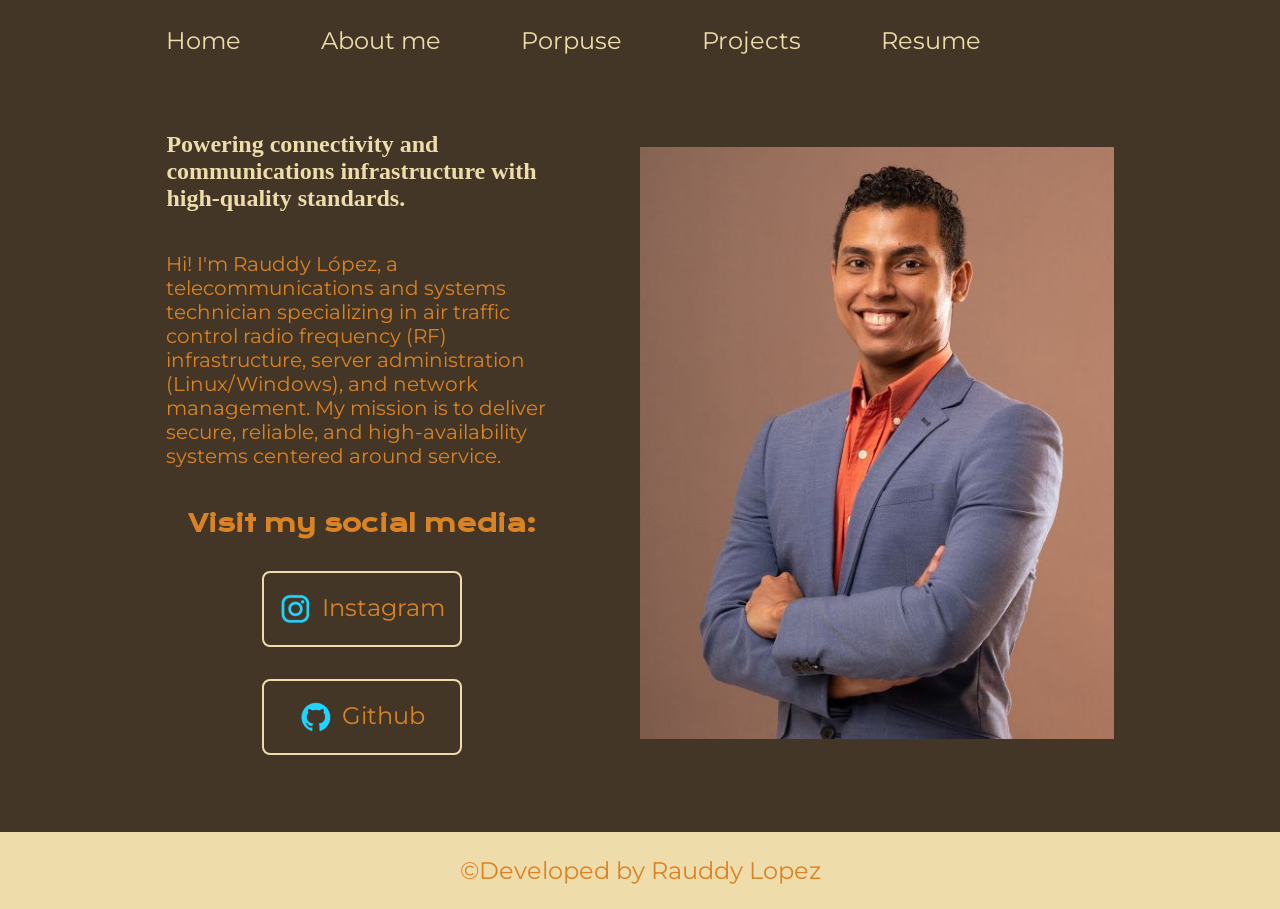
<file: index.html>
<!DOCTYPE html>
<html lang="en,es-latam">
<head>
    <meta charset="UTF-8">
    <meta name="viewport" content="width=device-width, initial-scale=1.0">
    <title>Portafolio</title>
    <link rel="stylesheet" href="./style/Style.css">
</head>
<body>
    <header class="header">
        <nav class="header-menu">
            <a class="header-menu-link" href="index.html">Home</a>
            <a class="header-menu-link" href="about.html">About me</a>
            <a class="header-menu-link" href="porpuse.html">Porpuse</a>
            <a class="header-menu-link" href="projects.html">Projects</a>
            <a class="header-menu-link" href="./asset/Rauddy_Lopez_Resume.pdf" target="_blank" rel="noopener noreferrer">Resume</a>
        </nav>
    </header>
    <main class="presentacion">
        <section class="presentacion-contenido">
        <h1 class="titulo-destacado"> <strong>Powering connectivity and communications infrastructure with high-quality standards.</strong>
             </h1>
        <p class="contenido"> 
 
         Hi! I'm Rauddy López, a telecommunications and systems technician specializing in air traffic control radio frequency (RF) infrastructure,
    server administration (Linux/Windows), and network management. My mission is to deliver secure, reliable, and high-availability systems centered around service.

        </p>
        <div class="presentacion-enlaces">
            <h2 class="presentacion-enlaces-subtitulo">Visit my social media:</h2>
        <a class="peresentacion-enlaces-link" href="https://www.instagram.com/"> 
            <img src="./asset/instagram.png" alt="icono de instagram"> Instagram</a>
        <a class="peresentacion-enlaces-link" href="https://github.com/">
            <img src="./asset/github.png" alt="icono de github">Github</a>
        </div>
    </section>

        <img class="presentacion-imagen" src="./asset/OfficePhoto.jpg" alt="Imagen de Rauddy Lopez">
    </main>
    <footer>
        <p class="footer">&copy;Developed by Rauddy Lopez</p>
    </footer>
</body>
</html>
</file>
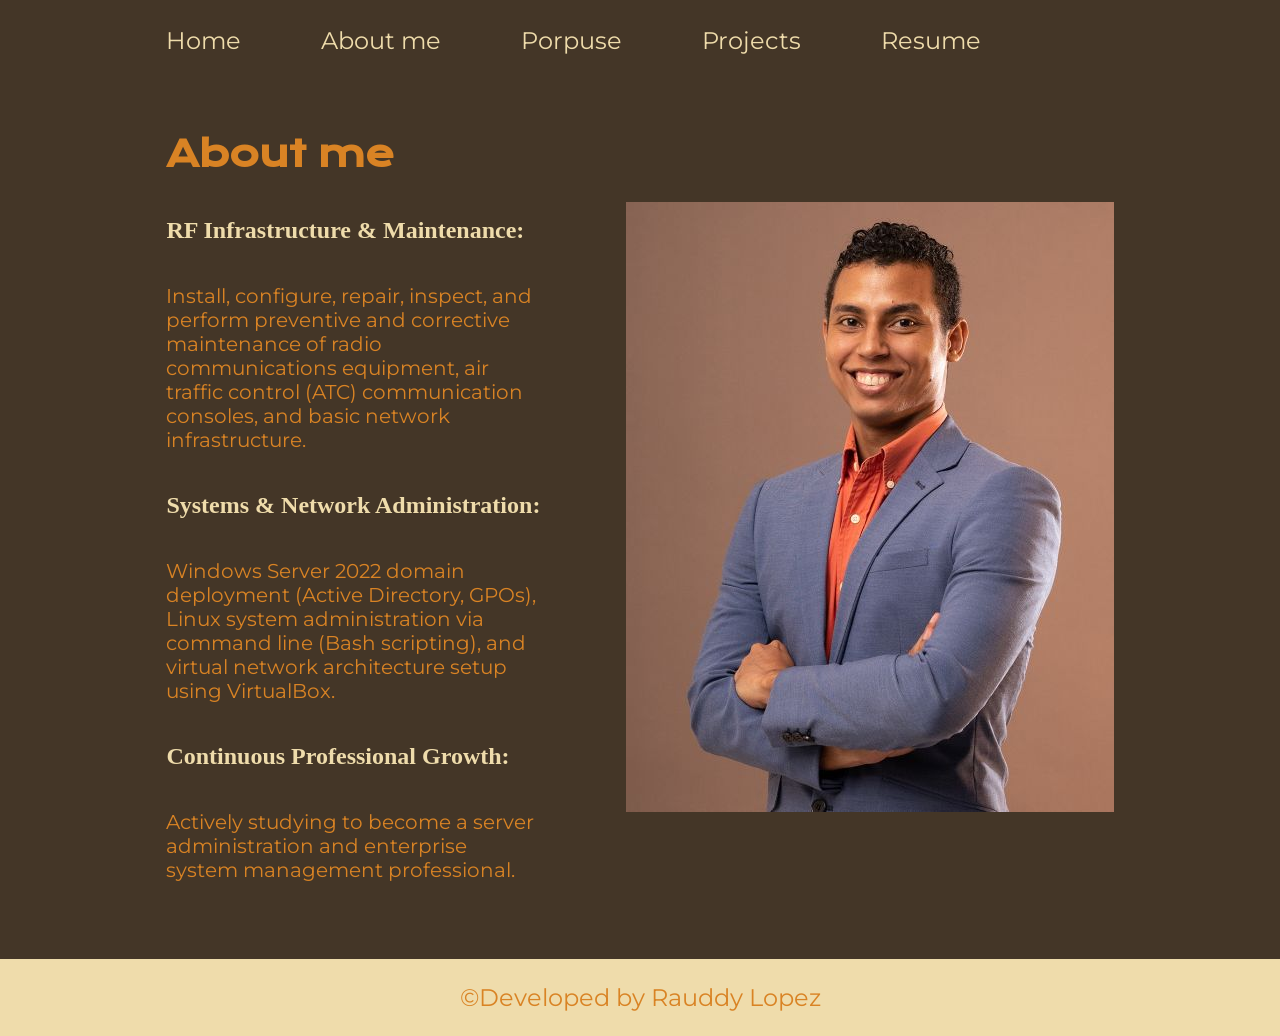
<file: about.html>
<!DOCTYPE html>
<html lang="es-latam">
<head>
    <meta charset="UTF-8">
    <meta name="viewport" content="width=device-width, initial-scale=1.0">
    <title>About me</title>
    <link rel="stylesheet" href="./style/Style.css">
</head>
<body>
    <header class="header">
    <nav class="header-menu">
        <a class="header-menu-link" href="index.html">Home</a>
        <a class="header-menu-link" href="about.html">About me</a>
        <a class="header-menu-link" href="porpuse.html">Porpuse</a>
        <a class="header-menu-link" href="projects.html">Projects</a>
        <a class="header-menu-link" href="./asset/Rauddy_Lopez_Resume.pdf" target="_blank" rel="noopener noreferrer">Resume</a>
    </nav>
</header>

<main  class="presentacion">
<section class="presentacion-contenido">
    <h1 class="presentacion-texto">About me</h1>
    <h1 class="titulo-destacado"> <strong> RF Infrastructure & Maintenance: </strong></h1>
    <p class="contenido">
        Install, configure, repair, inspect, and perform preventive and corrective maintenance of radio communications equipment, 
        air traffic control (ATC) communication consoles, and basic network infrastructure.</p>
    <h1 class="titulo-destacado"> <strong> Systems & Network Administration: </strong></h1>
    <p class="contenido"> Windows Server 2022 domain deployment (Active Directory, GPOs), 
        Linux system administration via command line (Bash scripting), and virtual network architecture setup using VirtualBox.</p>
    <h1 class="titulo-destacado"> <strong> Continuous Professional Growth: </strong></h1>
    <p class="contenido">
         Actively studying to become a server administration and enterprise system management professional.</p>
    </section>
    <img src="./asset/OfficePhoto.jpg" alt="Imagen de Rauddy Lopez">
</main> 
<footer>
   <p class="footer">&copy;Developed by Rauddy Lopez</p>
</footer>
</body>
</html>
</file>
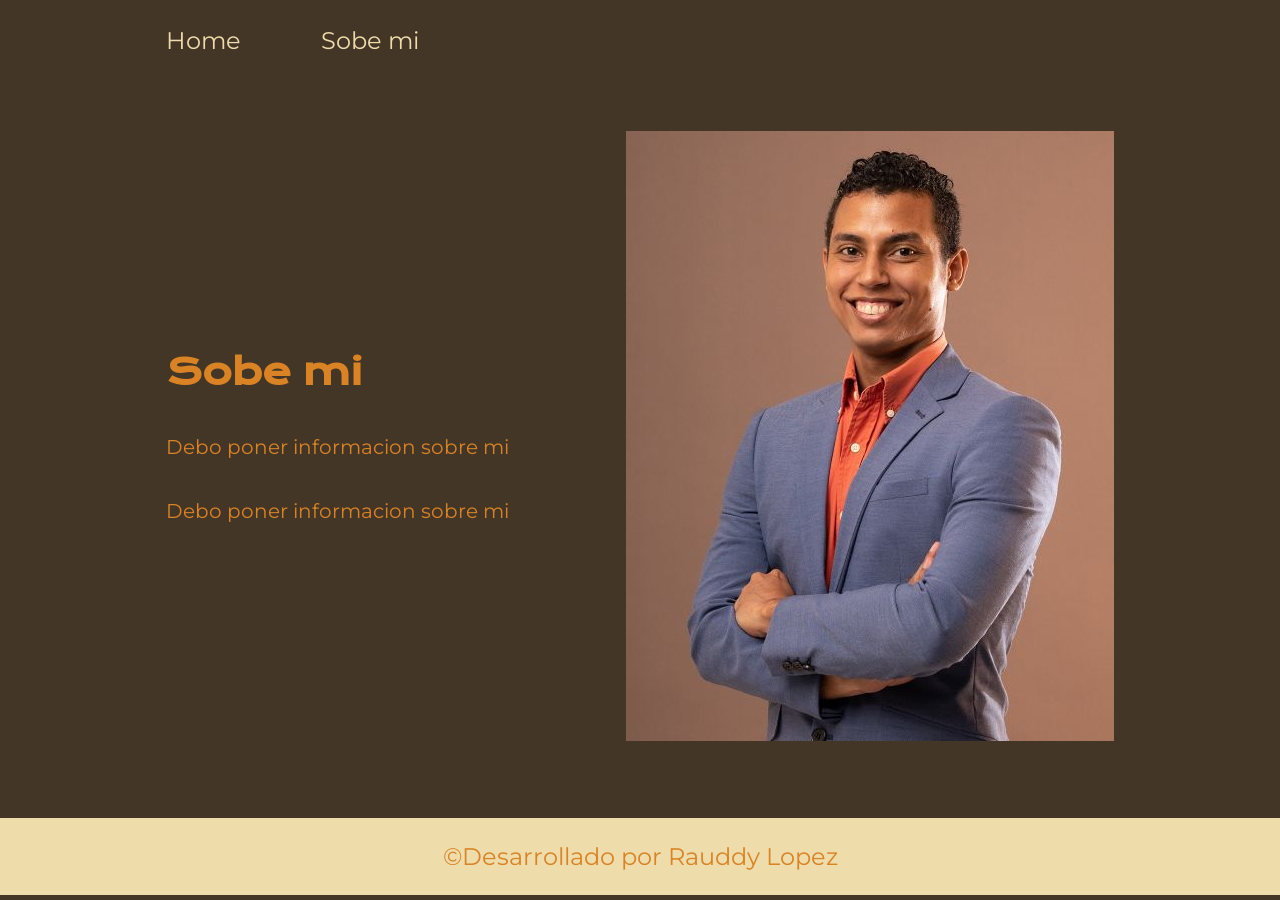
<file: Porpuse.html>
<!DOCTYPE html>
<html lang="en-latam">
<head>
    <meta charset="UTF-8">
    <meta name="viewport" content="width=device-width, initial-scale=1.0">
    <title>Sobre mi</title>
    <link rel="stylesheet" href="./style/Style.css">
</head>
<body>
    <header class="header">
    <nav class="header-menu">
        <a class="header-menu-link" href="index.html">Home</a>
        <a class="header-menu-link" href="about.html">Sobe mi</a>
    </nav>
</header>
</body>
<main  class="presentacion">
<section class="presentacion-contenido">
    <h1 class="presentacion-texto">Sobe mi</h1>
    <p class="contenido">Debo poner informacion sobre mi</p>
    <p class="contenido">Debo poner informacion sobre mi</p>
    </section>
    <img src="./asset/OfficePhoto.jpg" alt="Imagen de Rauddy Lopez">
</main> 
<footer>
    <p class="footer">&copy;Desarrollado por Rauddy Lopez</p>
</footer>
</html>
</file>
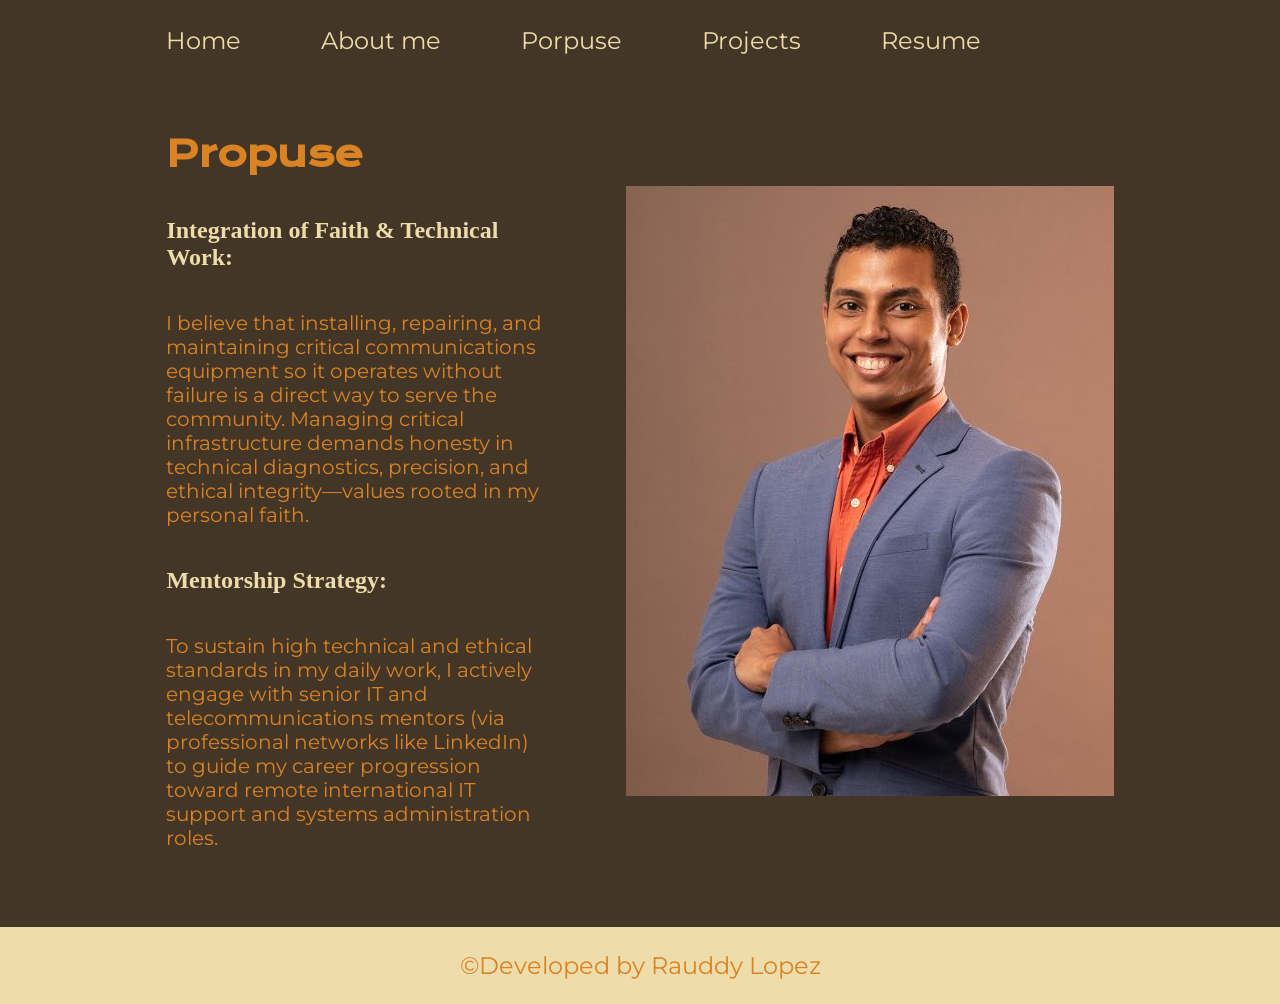
<file: porpuse.html>
<!DOCTYPE html>
<html lang="en-latam">
<head>
    <meta charset="UTF-8">
    <meta name="viewport" content="width=device-width, initial-scale=1.0">
    <title>Porpuse</title>
    <link rel="stylesheet" href="./style/Style.css">
</head>
<body>
    <header class="header">
    <nav class="header-menu">
        <a class="header-menu-link" href="index.html">Home</a>
        <a class="header-menu-link" href="about.html">About me</a>
        <a class="header-menu-link" href="porpuse.html">Porpuse</a>
        <a class="header-menu-link" href="projects.html">Projects</a>
        <a class="header-menu-link" href="./asset/Rauddy_Lopez_Resume.pdf" target="_blank" rel="noopener noreferrer">Resume</a>
    </nav>
</header>

<main  class="presentacion">
<section class="presentacion-contenido">
    <h1 class="presentacion-texto">Propuse</h1>
    <h1 class="titulo-destacado"><strong>Integration of Faith & Technical Work: </strong></h1>
    <p class="contenido"> I believe that installing, repairing, and maintaining critical communications equipment so it operates without failure is a direct way to serve the community.
     Managing critical infrastructure demands honesty in technical diagnostics, precision, and ethical integrity—values rooted in my personal faith.</p>
<h1 class="titulo-destacado"><strong>Mentorship Strategy: </strong></h1>
     <p class="contenido">To sustain high technical and ethical standards in my daily work,
         I actively engage with senior IT and telecommunications mentors (via professional networks like LinkedIn) to guide my career progression toward remote international IT support and systems administration roles.</p>
    </section>
    <img src="./asset/OfficePhoto.jpg" alt="Imagen de Rauddy Lopez">
</main> 
<footer>
   <p class="footer">&copy;Developed by Rauddy Lopez</p>
</footer>
</body>
</html>
</file>
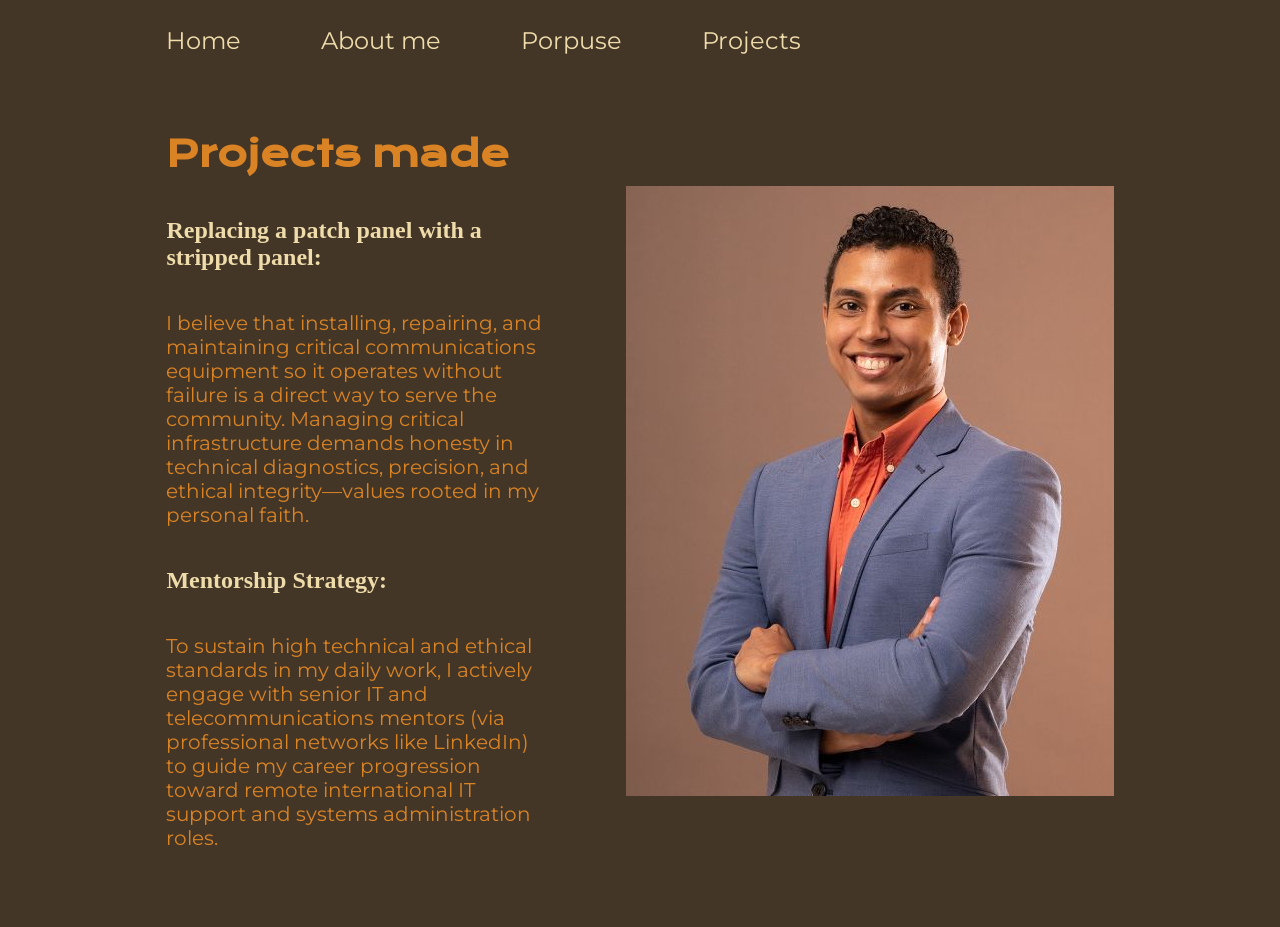
<file: Projects.html>
<!DOCTYPE html>
<html lang="en-latam">
<head>
    <meta charset="UTF-8">
    <meta name="viewport" content="width=device-width, initial-scale=1.0">
    <title>Projects</title>
    <link rel="stylesheet" href="./style/Style.css">
</head>
<body>
    <header class="header">
    <nav class="header-menu">
        <a class="header-menu-link" href="index.html">Home</a>
        <a class="header-menu-link" href="about.html">About me</a>
        <a class="header-menu-link" href="porpuse.html">Porpuse</a>
        <a class="header-menu-link" href="porpuse.html">Projects</a>
    </nav>
</header>
</body>
<main  class="presentacion">
<section class="presentacion-contenido">
    <h1 class="presentacion-texto">Projects made</h1>
    <h1 class="titulo-destacado"><strong>Replacing a patch panel with a stripped panel:</strong></h1>
    <p class="contenido"> I believe that installing, repairing, and maintaining critical communications equipment so it operates without failure is a direct way to serve the community.
     Managing critical infrastructure demands honesty in technical diagnostics, precision, and ethical integrity—values rooted in my personal faith.</p>
<h1 class="titulo-destacado"><strong>Mentorship Strategy: </strong></h1>
     <p class="contenido">To sustain high technical and ethical standards in my daily work,
         I actively engage with senior IT and telecommunications mentors (via professional networks like LinkedIn) to guide my career progression toward remote international IT support and systems administration roles.</p>
    </section>
    <img src="./asset/OfficePhoto.jpg" alt="Imagen de Rauddy Lopez">
</main> 
<footer>
</file>
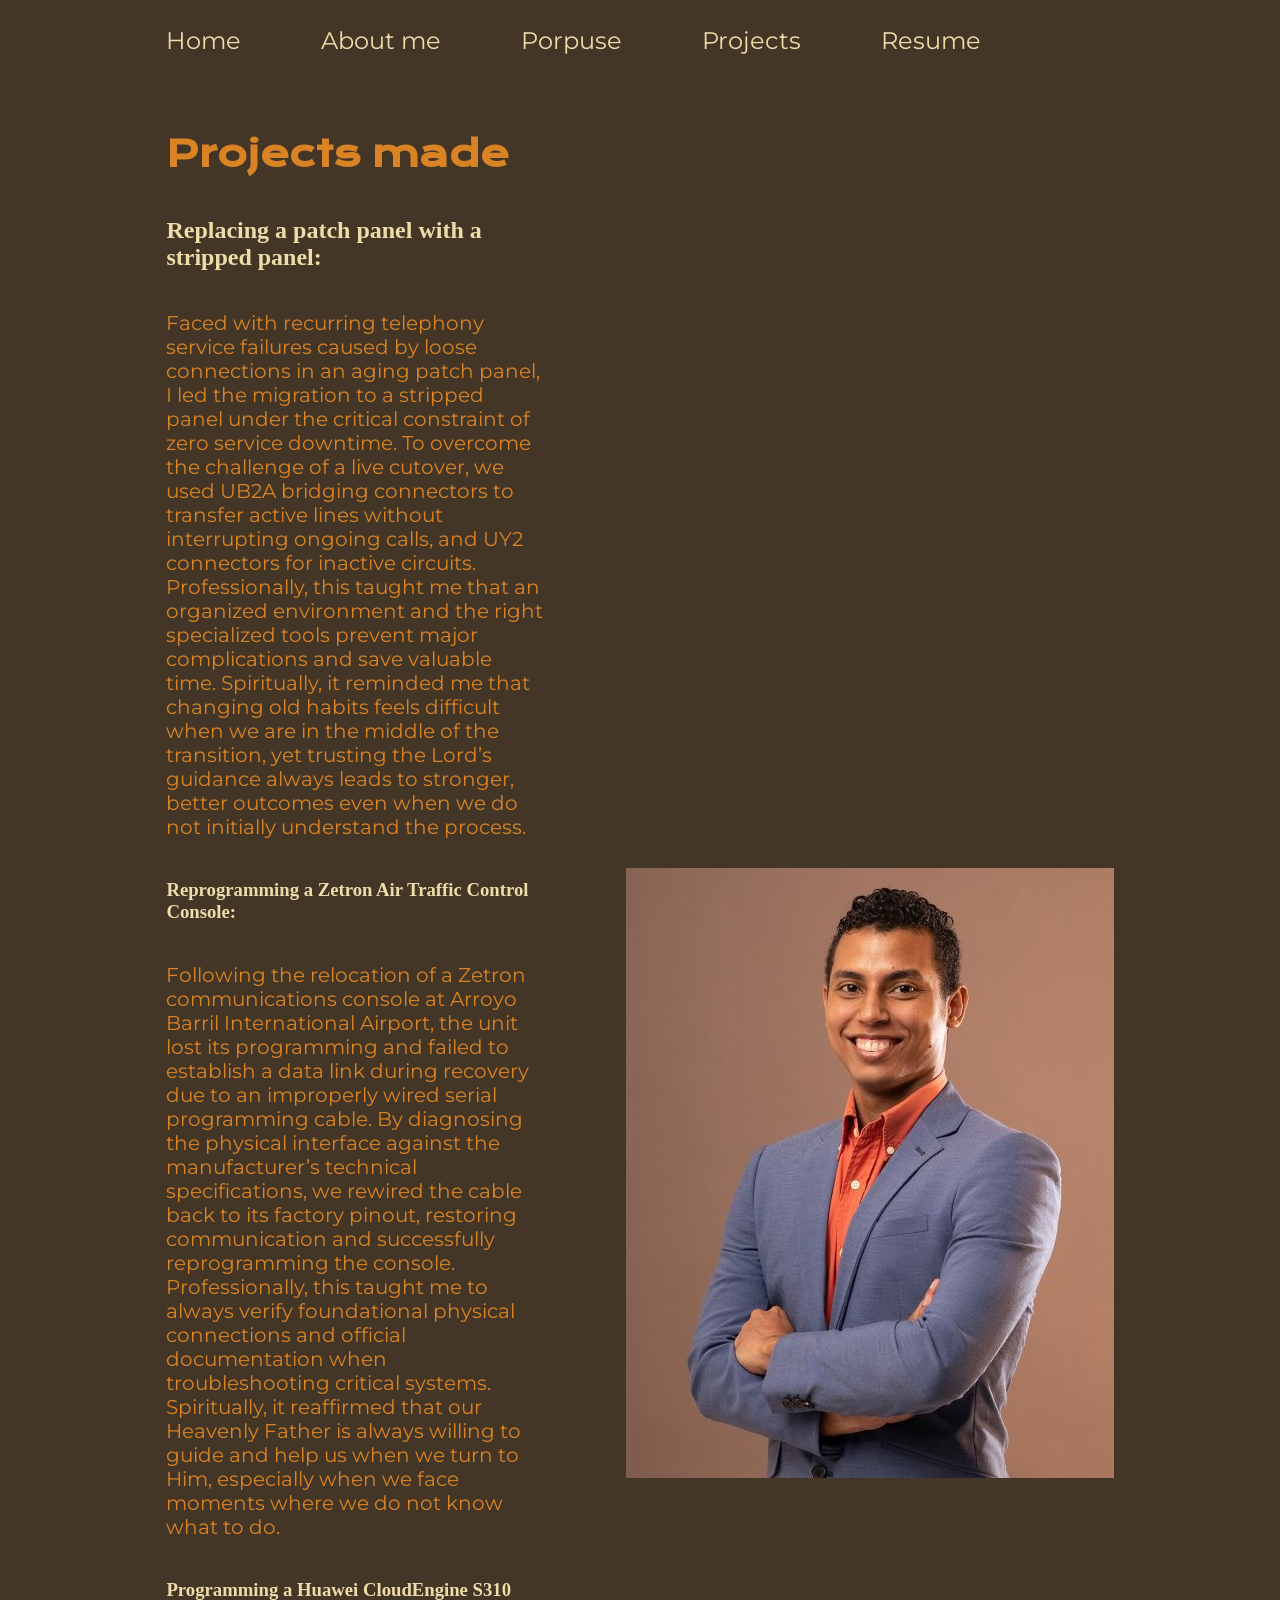
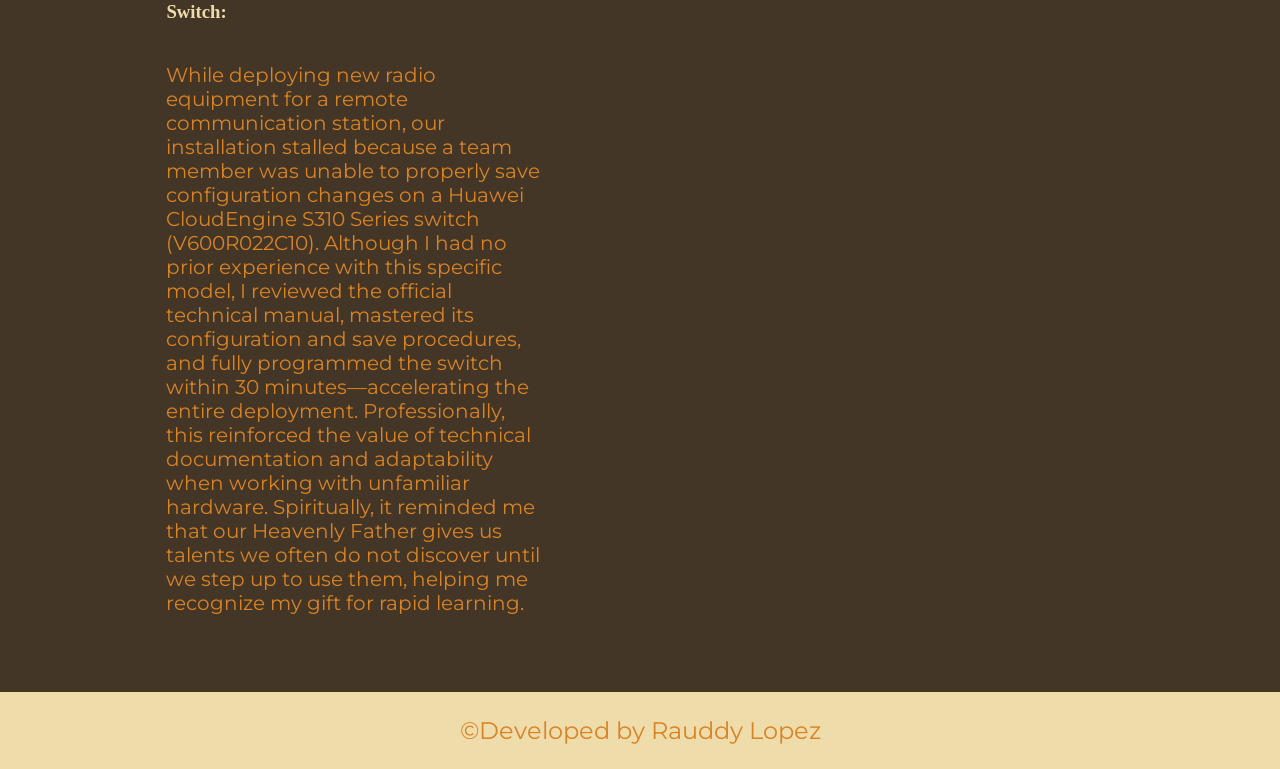
<file: projects.html>
<!DOCTYPE html>
<html lang="en-latam">
<head>
    <meta charset="UTF-8">
    <meta name="viewport" content="width=device-width, initial-scale=1.0">
    <title>Projects</title>
    <link rel="stylesheet" href="./style/Style.css">
</head>
<body>
    <header class="header">
    <nav class="header-menu">
        <a class="header-menu-link" href="index.html">Home</a>
        <a class="header-menu-link" href="about.html">About me</a>
        <a class="header-menu-link" href="porpuse.html">Porpuse</a>
        <a class="header-menu-link" href="projects.html">Projects</a>
        <a class="header-menu-link" href="./asset/Rauddy_Lopez_Resume.pdf" target="_blank" rel="noopener noreferrer">Resume</a>
    </nav>
</header>
</body>
<main  class="presentacion">
<section class="presentacion-contenido">
    <h1 class="presentacion-texto">Projects made</h1>
    <h2 class="titulo-destacado"><strong>Replacing a patch panel with a stripped panel:</strong></h2>
    <p class="contenido">Faced with recurring telephony service failures caused by loose connections in an aging patch panel, I led the migration to a stripped panel under the critical constraint of zero service downtime.
        To overcome the challenge of a live cutover, we used UB2A bridging connectors to transfer active lines without interrupting ongoing calls, and UY2 connectors for inactive circuits. 
        Professionally, this taught me that an organized environment and the right specialized tools prevent major complications and save valuable time.
        Spiritually, it reminded me that changing old habits feels difficult when we are in the middle of the transition, yet trusting the Lord’s guidance always leads to stronger, better outcomes even when we do not initially understand the process.</p>
<h3 class="titulo-destacado"><strong>Reprogramming a Zetron Air Traffic Control Console: </strong></h3>
     <p class="contenido">Following the relocation of a Zetron communications console at Arroyo Barril International Airport, the unit lost its programming and failed to establish a data link during recovery due to an improperly wired serial programming cable. 
         By diagnosing the physical interface against the manufacturer’s technical specifications, we rewired the cable back to its factory pinout, restoring communication and successfully reprogramming the console. 
         Professionally, this taught me to always verify foundational physical connections and official documentation when troubleshooting critical systems. 
         Spiritually, it reaffirmed that our Heavenly Father is always willing to guide and help us when we turn to Him, especially when we face moments where we do not know what to do.</p>
    <h3 class="titulo-destacado"><strong>Programming a Huawei CloudEngine S310 Switch: </strong></h3>
     <p class="contenido"> While deploying new radio equipment for a remote communication station, our installation stalled because a team member was unable to properly save configuration changes on a Huawei CloudEngine S310 Series switch (V600R022C10).
         Although I had no prior experience with this specific model, I reviewed the official technical manual, mastered its configuration and save procedures, and fully programmed the switch within 30 minutes—accelerating the entire deployment.
         Professionally, this reinforced the value of technical documentation and adaptability when working with unfamiliar hardware. 
         Spiritually, it reminded me that our Heavenly Father gives us talents we often do not discover until we step up to use them, helping me recognize my gift for rapid learning. </p>
    </section>
    <img src="./asset/OfficePhoto.jpg" alt="Imagen de Rauddy Lopez">
</main> 
<footer>
    <p class="footer">&copy;Developed by Rauddy Lopez</p>
</footer>
</body>
</html>
</file>
<file: style/Style.css>
@import url('https://fonts.googleapis.com/css2?family=Krona+One&family=Montserrat:ital,wght@0,100..900;1,100..900&display=swap');
@import url('https://fonts.googleapis.com/css2?family=Krona+One&family=Montserrat:ital,wght@0,100..900;1,100..900&display=swap');

:root{
    --color-primario:#443627;
    --color-secundario:#D98324;
    --color-terciario: #EFDCAB;
    --color-haver:#F2F6D0;
    --fuente-montserrat:"Montserrat", sans-serif;
    --fuente-Krona:"krona one", sans-serif;
    

}

*{
    padding: 0;
    margin: 0;
}

body{
    background-color: var(--color-primario);
    color:var(--color-secundario);
    box-sizing: border-box;
}
.header{
padding: 2% 0% 0% 13%;
}
.header-menu{

    display: flex;
    gap: 80px;
}
.header-menu-link{
    font-family: var(--fuente-montserrat);
    font-size: 1.5rem;
    font-weight: 600px;
    text-decoration: none;
    color: var(--color-terciario);
           
}

.presentacion{
    display:flex;
    align-items: center;
    padding: 6% 13%;
    justify-content: space-between;
    gap: 82px;
}
.presentacion-contenido{
    width: 50%;
    display: flex;
    flex-direction: column;
    gap:40px;
}
.presentacion-texto{
    font-size: 36px;
    font-family: var(--fuente-Krona);
    font-weight: 400px;
}
.titulo-destacado{
    color:var(--color-terciario)
}
.contenido{
    font-size: 20px;
    font-family: var(--fuente-montserrat);}

.presentacion-enlaces{
    display: flex;
    justify-content: space-between;
    flex-direction: column;
    align-items: center;
    gap: 32px;
}
.presentacion-enlaces-subtitulo{
    font-family:var(--fuente-Krona);
    font-size: 1.5rem;
}
.peresentacion-enlaces-link{
    width: 50%;
    text-align: center;
    padding: 20px 0;
    border-radius: 8px;
    font-family:var(--fuente-montserrat);
    font-size: 1.5rem;
    font-weight: 600px;
    text-decoration: none;
    color:var(--color-secundario);
    gap: 10px;
    border:2px solid var(--color-terciario);
    display: flex;
    justify-content: center;
}
.presentacion-imagen{
    width: 50%;
}
.peresentacion-enlaces-link:hover{

    background-color: var(--color-haver);
}
.footer{
    background-color: var(--color-terciario);
    padding: 24px;
    text-align: center;
    font-family: var(--fuente-montserrat);
    font-size: 1.5rem;
}
@media (max-width:1200px) {

    .header{
        padding: 10%;
    }
    .header-menu{
        justify-content: center;
    }
    .presentacion{
        flex-direction: column-reverse;
        padding: 5%;
    }    
    .contenido{
        width: auto;
    }
    .presentacion-enlaces{
        width: auto;
    }
}
</file>
